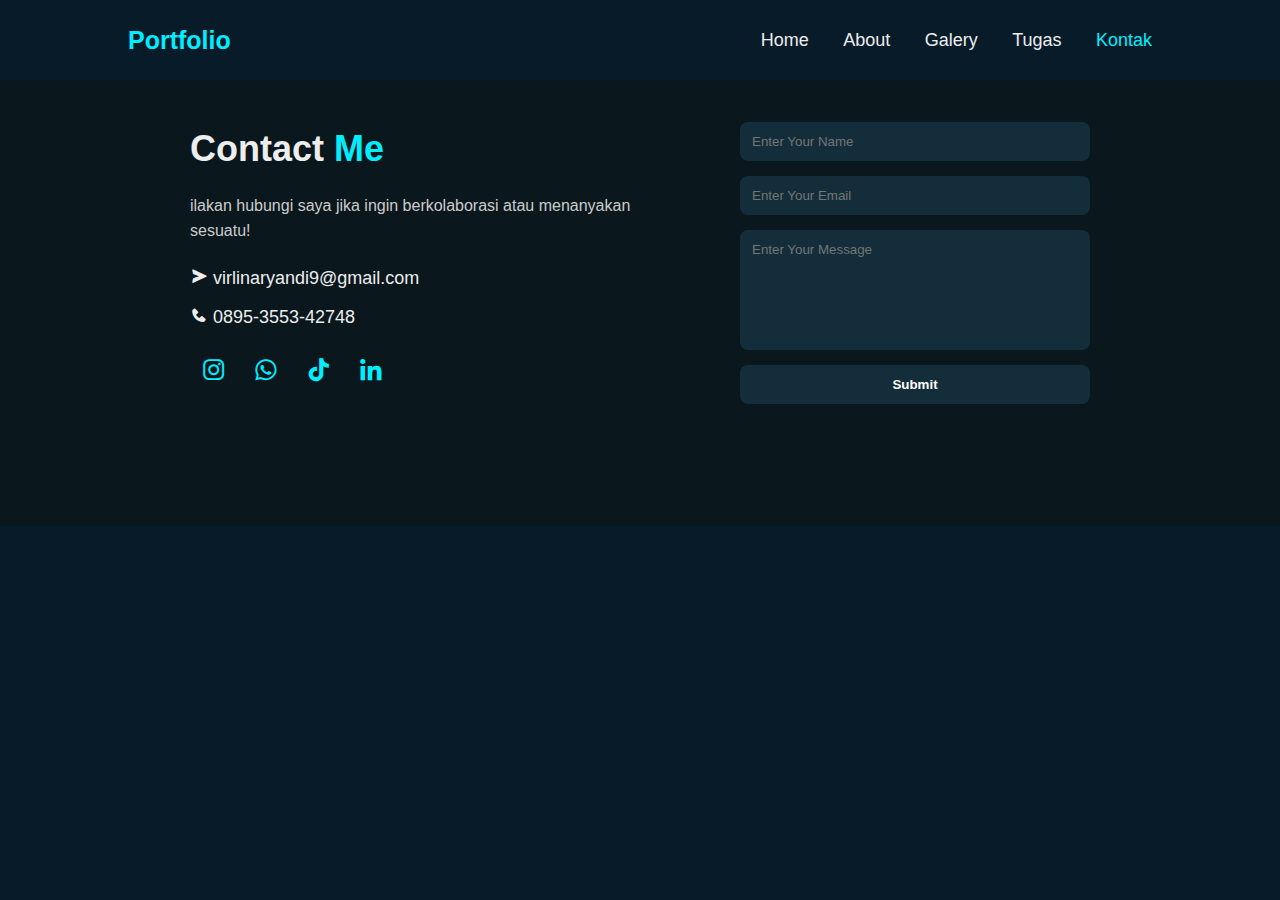
<file: kontak.html>
<!DOCTYPE html>
<html lang="en">
<head>
  <meta charset="UTF-8">
  <meta name="viewport" content="width=device-width, initial-scale=1.0">
  <title>Kontak | Portfolio</title>
  <link rel="stylesheet" href="style.css">
  <link href="https://unpkg.com/boxicons@2.1.4/css/boxicons.min.css" rel="stylesheet">
</head>
<body>
  <header class="header">
    <a href="index.html" class="logo">Portfolio</a>
    <nav class="navbar">
      <a href="index.html">Home</a>
      <a href="about.html">About</a>
      <a href="galery.html">Galery</a>
      <a href="tugas.html">Tugas</a>
      <a href="kontak.html" class="active">Kontak</a>
    </nav>
  </header>

  <section class="contact">
    <div class="contact-text">
      <h2>Contact <span>Me</span></h2>
      <p>ilakan hubungi saya jika ingin berkolaborasi atau menanyakan sesuatu!</p>
      <ul class="contact-list">
        <li><i class="bx bxs-send"></i> virlinaryandi9@gmail.com</li>
        <li><i class="bx bxs-phone"></i> 0895-3553-42748</li>
      </ul>
      <div class="contact-icons">
        <a href="https://www.instagram.com/rsqkrnwn"><i class="bx bxl-instagram"></i></a>
        <a href="https://wa.me/6281809208710"><i class="bx bxl-whatsapp"></i></a>
        <a href="https://www.tiktok.com/@banana251106"><i class="bx bxl-tiktok"></i></a>
        <a href="https://www.linkedin.com/in/riski-kurniawan"><i class="bx bxl-linkedin"></i></a>
      </div>
    </div>

    <div class="contact-form">
      <form>
        <input type="text" placeholder="Enter Your Name" required>
        <input type="email" placeholder="Enter Your Email" required>
        <textarea placeholder="Enter Your Message" required></textarea>
        <input type="submit" value="Submit" class="send">
      </form>
    </div>
  </section>
</body>
</html>
</file>
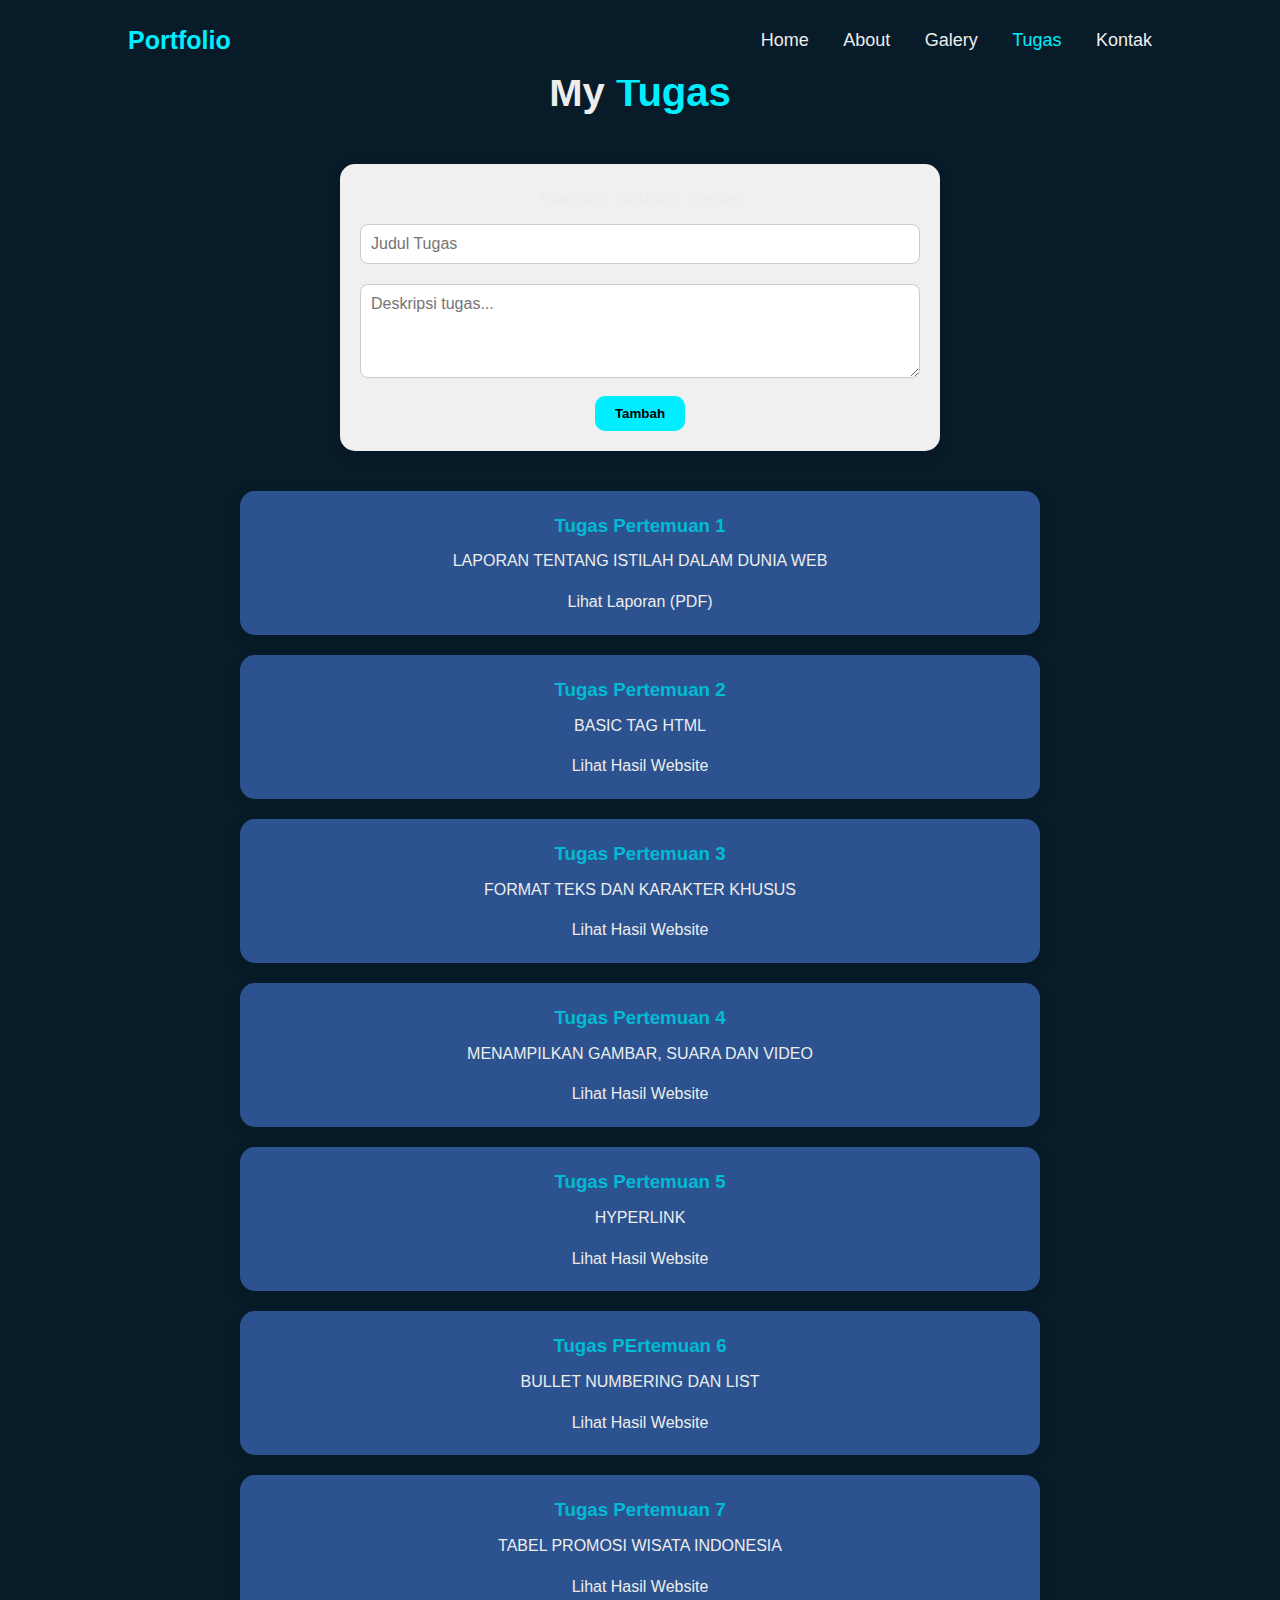
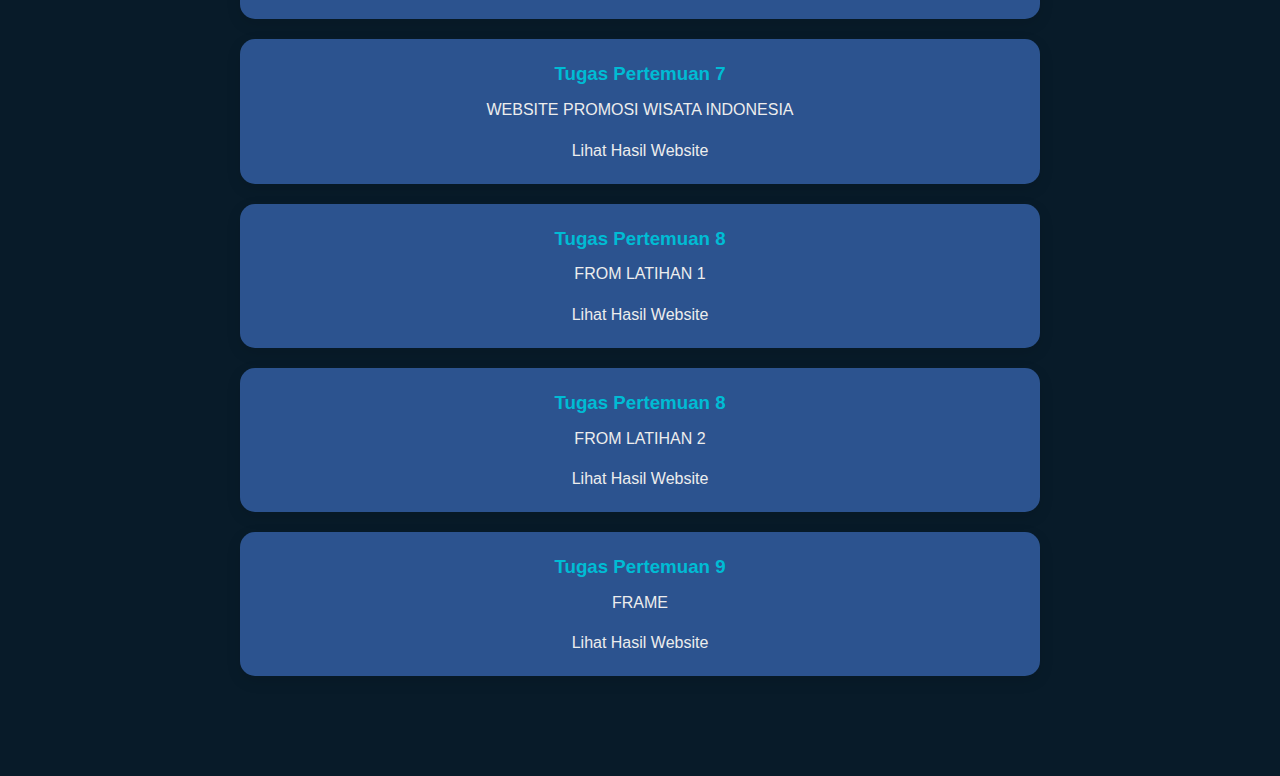
<file: tugas.html>
<!DOCTYPE html>
<html lang="en">
<head>
  <meta charset="UTF-8">
  <meta name="viewport" content="width=device-width, initial-scale=1.0">
  <title>Tugas | Portfolio</title>
  <link rel="stylesheet" href="style.css">
  <link href="https://unpkg.com/boxicons@2.1.4/css/boxicons.min.css" rel="stylesheet">
  <style>
    /* Styling tambahan khusus halaman tugas */
    .task-form {
      background: #f0f0f0;
      padding: 20px;
      border-radius: 15px;
      max-width: 600px;
      margin: 40px auto;
      box-shadow: 0 5px 15px rgba(0,0,0,0.1);
    }
    .task-form input, .task-form textarea {
      width: 100%;
      padding: 10px;
      margin: 10px 0;
      border-radius: 8px;
      border: 1px solid #ccc;
      font-size: 16px;
    }
    .task-form button {
      background-color: #00eeff;
      border: none;
      padding: 10px 20px;
      border-radius: 10px;
      cursor: pointer;
      color: #000;
      font-weight: bold;
      transition: 0.3s;
    }
    .task-form button:hover {
      background-color: #00bcd4;
    }

    .task-list {
      max-width: 800px;
      margin: 40px auto;
      display: grid;
      gap: 20px;
    }

    .task-item {
      background: #2c538f;
      padding: 20px;
      border-radius: 15px;
      box-shadow: 0 5px 15px rgba(0,0,0,0.1);
    }

    .task-item h3 {
      color: #00bcd4;
      margin-bottom: 8px;
    }
  </style>
</head>
<body>
  <!-- HEADER -->
  <header class="header">
    <a href="index.html" class="logo">Portfolio</a>
    <nav class="navbar">
      <a href="index.html">Home</a>
      <a href="about.html">About</a>
      <a href="galery.html">Galery</a>
      <a href="tugas.html" class="active">Tugas</a>
      <a href="kontak.html">Kontak</a>
    </nav>
  </header>

  <!-- BAGIAN TUGAS -->
  <section class="services">
    <h2 class="sub-title">My <span>Tugas</span></h2>

    <!-- FORM INPUT TUGAS BARU -->
    <div class="task-form">
      <h3>Tambah Catatan Tugas</h3>
      <input type="text" id="judulTugas" placeholder="Judul Tugas">
      <textarea id="deskripsiTugas" rows="4" placeholder="Deskripsi tugas..."></textarea>
      <button onclick="tambahTugas()">Tambah</button>
    </div>

   <!-- LIST TUGAS AKTIF -->
<div class="task-list" id="taskList">
  <div class="task-item">
    <h3>Tugas Pertemuan 1</h3>
    <p>LAPORAN TENTANG ISTILAH DALAM DUNIA WEB</p>
    <a href="PERTEMUAN 1/LAPORAN TENTANG ISTILAH DALAM DUNIA WEB.pdf" target="_blank">
      Lihat Laporan (PDF)
    </a>
  </div>
      <div class="task-item">
    <h3>Tugas Pertemuan 2</h3>
      <p>BASIC TAG HTML</p>
      <a href="PERTEMUAN 2/basictag.html" target="_blank">
       Lihat Hasil Website
      </a>
      </div>
      <div class="task-item">
    <h3>Tugas Pertemuan 3</h3>
    <p>FORMAT TEKS  DAN  KARAKTER  KHUSUS</p>
      <a href="PERTEMUAN 3/formatteks&karakter.html" target="_blank">
        Lihat Hasil Website
      </a>
      </div>
      <div class="task-item">
    <h3>Tugas Pertemuan 4</h3>
    <p>MENAMPILKAN  GAMBAR, SUARA DAN VIDEO</p>
      <a href="PERTEMUAN 4/menampilkangambar,suara&vidio.html" target="_blank">
        Lihat Hasil Website
      </a>
      </div>
       <div class="task-item">
    <h3>Tugas Pertemuan 5</h3>
    <p>HYPERLINK</p>
      <a href="https://port-virlinaryandi.netlify.app/" target="_blank">
        Lihat Hasil Website
      </a>
      </div>
       <div class="task-item">
    <h3>Tugas PErtemuan 6</h3>
    <p>BULLET NUMBERING DAN LIST</p>
      <a href="PERTEMUAN 6/BulletNumbering&List.html" target="_blank">
        Lihat Hasil Website
      </a>
    </div>
     <div class="task-item">
    <h3>Tugas Pertemuan 7</h3>
    <p>TABEL PROMOSI WISATA INDONESIA</p>
      <a href="PERTEMUAN 7/wisata.html" target="_blank">
        Lihat Hasil Website
      </a>
      </div>
       <div class="task-item">
    <h3>Tugas Pertemuan 7</h3>
    <p>WEBSITE PROMOSI WISATA INDONESIA</p>
      <a href="PERTEMUAN 7/wisata web/wisata.html" target="_blank">
        Lihat Hasil Website
      </a>
      </div>
       <div class="task-item">
    <h3>Tugas Pertemuan 8</h3>
    <p>FROM LATIHAN 1</p>
      <a href="PERTEMUAN 8/Latihan1.html" target="_blank">
       Lihat Hasil Website
      </a>
      </div>
       <div class="task-item">
    <h3>Tugas Pertemuan 8</h3>
    <p>FROM LATIHAN 2</p>
     <a href="PERTEMUAN 8/Latihan2.html" target="_blank">
       Lihat Hasil Website
      </a>
      </div>
          <div class="task-item">
    <h3>Tugas Pertemuan 9</h3>
    <p>FRAME</p>
     <a href="https://pertemuan9-web1virlin.netlify.app/" target="_blank">
       Lihat Hasil Website
      </a>
      </div>
  </section>

  <script>
    function tambahTugas() {
      const judul = document.getElementById('judulTugas').value.trim();
      const deskripsi = document.getElementById('deskripsiTugas').value.trim();
      if (judul === "" || deskripsi === "") {
        alert("Harap isi semua kolom!");
        return;
      }

      // Buat elemen baru untuk tugas
      const tugasBaru = document.createElement('div');
      tugasBaru.classList.add('task-item');
      tugasBaru.innerHTML = `
        <h3>${judul}</h3>
        <p>${deskripsi}</p>
      `;

      // Tambahkan ke daftar
      document.getElementById('taskList').appendChild(tugasBaru);

      // Kosongkan input
      document.getElementById('judulTugas').value = "";
      document.getElementById('deskripsiTugas').value = "";
    }
  </script>
</body>
</html>
</file>
<file: style.css>
/* ========== RESET & BASE ========== */
* {
  margin: 0;
  padding: 0;
  box-sizing: border-box;
  font-family: 'Poppins', sans-serif;
  scroll-behavior: smooth;
}

body {
  background: #0a0a0a;
  color: #fff;
  line-height: 1.6;
}

a {
  text-decoration: none;
  color: inherit;
}

/* ========== HEADER ========== */
.header {
  position: fixed;
  top: 0;
  left: 0;
  width: 100%;
  padding: 20px 80px;
  background: rgba(0, 0, 0, 0.8);
  display: flex;
  justify-content: space-between;
  align-items: center;
  z-index: 100;
  backdrop-filter: blur(10px);
}

.logo {
  font-size: 28px;
  font-weight: 700;
  color: #00eeff;
}

.navbar a {
  display: inline-block;
  font-size: 18px;
  color: #fff;
  margin-left: 25px;
  transition: 0.3s;
}

.navbar a:hover,
.navbar a.active {
  color: #00eeff;
}

/* ========== HOME ========== */
.home {
  min-height: 100vh;
  display: flex;
  align-items: center;
  justify-content: center;
  padding: 0 80px;
  background: linear-gradient(120deg, #000, #001f2e);
}

.home-content {
  text-align: center;
}

.home-content h3 {
  font-size: 28px;
  color: #00eeff;
}

.home-content h1 {
  font-size: 60px;
  margin: 10px 0;
}

.home-content p {
  max-width: 600px;
  margin: 15px auto;
  font-size: 18px;
  color: #ddd;
}

.btn-box {
  display: inline-block;
  margin-top: 20px;
  padding: 12px 30px;
  background: #00eeff;
  color: #000;
  font-weight: 600;
  border-radius: 30px;
  transition: 0.3s;
}

.btn-box:hover {
  background: #00b3c2;
  color: #fff;
}

/* ========== ABOUT ========== */
.about {
  display: flex;
  align-items: center;
  justify-content: center;
  gap: 60px;
  padding: 120px 80px;
  background: #0e1a22;
  flex-wrap: wrap;
}

.about-img img {
  width: 300px;
  border-radius: 15px;
  box-shadow: 0 0 20px #00eeff;
}

.about-text {
  max-width: 600px;
}

.about-text h2 {
  font-size: 40px;
  margin-bottom: 15px;
}

.about-text span {
  color: #00eeff;
}

.about-text p {
  color: #ccc;
  font-size: 17px;
}
/* ========== GALLERY ========== */
/* Reset dasar */
* {
  margin: 0;
  padding: 0;
  box-sizing: border-box;
  font-family: 'Poppins', sans-serif;
}

body {
  background: #081b29;
  color: #ededed;
}

/* Header */
.header {
  position: fixed;
  top: 0;
  left: 0;
  width: 100%;
  padding: 20px 10%;
  background: #081b29;
  display: flex;
  justify-content: space-between;
  align-items: center;
  z-index: 100;
}

.logo {
  font-size: 25px;
  font-weight: 600;
  color: #00eeff;
  text-decoration: none;
}

.navbar a {
  color: #ededed;
  text-decoration: none;
  margin-left: 30px;
  transition: 0.3s;
}

.navbar a:hover,
.navbar a.active {
  color: #00eeff;
}

/* Gallery Section */
.gallery-content {
  padding: 120px 80px 60px;
  text-align: center;
}

.sub-title {
  font-size: 2.5rem;
  margin-bottom: 10px;
}

.sub-title span {
  color: #00eeff;
}

.gallery-desc {
  margin-bottom: 40px;
  color: #ccc;
  font-size: 1rem;
}

.gallery {
  display: grid;
  grid-template-columns: repeat(3, 1fr); /* 3 foto per baris */
  gap: 25px;
}

.gallery-item {
  background: #0f2a3f;
  border-radius: 15px;
  overflow: hidden;
  transition: transform 0.3s ease, box-shadow 0.3s ease;
}

.gallery-item img {
  width: 100%;
  height: 220px;
  object-fit: cover;
  border-bottom: 2px solid #00eeff;
}

.gallery-item:hover {
  transform: scale(1.05);
  box-shadow: 0 10px 20px rgba(0, 238, 255, 0.2);
}

.caption {
  padding: 10px;
  color: #ededed;
  background: #081b29;
  font-size: 1rem;
}

/* Responsif */
@media (max-width: 900px) {
  .gallery {
    grid-template-columns: repeat(2, 1fr);
  }
}

@media (max-width: 600px) {
  .gallery {
    grid-template-columns: 1fr;
  }
}

   /* ========== TUGAS / SERVICES ========== */
.services {
  padding: 120px 80px;
  text-align: center;
  background: #0f202b;
}

.services-list {
  display: grid;
  grid-template-columns: repeat(auto-fit, minmax(260px, 1fr));
  gap: 25px;
  margin-top: 40px;
}

.services-list div {
  background: #132e3a;
  padding: 30px;
  border-radius: 20px;
  transition: 0.4s;
  border: 1px solid transparent;
}

.services-list div:hover {
  border-color: #00eeff;
  transform: translateY(-8px);
}

.services-list i {
  font-size: 50px;
  margin-bottom: 15px;
}

.services-list h3 {
  font-size: 22px;
  margin-bottom: 10px;
  color: #00eeff;
}

.services-list p {
  color: #ccc;
  font-size: 16px;
}
  .services {
    padding: 60px 10%;
    text-align: center;
    background-color: #081b29;
    color: #ededed;
  }

  .sub-title {
    font-size: 2.5rem;
    margin-bottom: 30px;
  }

  .sub-title span {
    color: #00eeff;
  }

  .services-list {
    display: grid;
    grid-template-columns: repeat(auto-fit, minmax(280px, 1fr));
    gap: 25px;
  }

  .task-item {
    background: #0a2538;
    padding: 25px;
    border-radius: 15px;
    box-shadow: 0 4px 15px rgba(0, 238, 255, 0.2);
    transition: transform 0.3s ease, box-shadow 0.3s ease;
  }

  .task-item:hover {
    transform: translateY(-5px);
    box-shadow: 0 6px 20px rgba(0, 238, 255, 0.4);
  }

  .task-item h3 {
    margin-bottom: 10px;
    color: #00eeff;
  }

  .task-item p {
    margin-bottom: 15px;
  }

  .view-btn {
    display: inline-block;
    padding: 10px 20px;
    background: linear-gradient(135deg, #00eeff, #0077ff);
    color: #fff;
    text-decoration: none;
    font-weight: 600;
    border-radius: 8px;
    transition: all 0.3s ease;
    box-shadow: 0 4px 10px rgba(0, 238, 255, 0.3);
  }

  .view-btn:hover {
    background: linear-gradient(135deg, #0077ff, #00eeff);
    transform: scale(1.05);
    box-shadow: 0 6px 15px rgba(0, 238, 255, 0.5);
  }

/* ========== KONTAK ========== */
.contact {
  padding: 120px 80px;
  background: #0a171d;
  display: flex;
  flex-wrap: wrap;
  gap: 50px;
  justify-content: center;
  align-items: center;
}

.contact-text {
  max-width: 500px;
}

.contact-text h2 {
  font-size: 36px;
}

.contact-text span {
  color: #00eeff;
}

.contact-text p {
  margin-top: 15px;
  color: #ccc;
}

.contact-list {
  list-style: none;
  margin-top: 20px;
}

.contact-list li {
  margin: 10px 0;
  font-size: 18px;
}

.contact-icons a {
  display: inline-block;
  margin: 10px;
  font-size: 28px;
  color: #00eeff;
  transition: 0.3s;
}

.contact-icons a:hover {
  color: #fff;
  transform: translateY(-5px);
}

/* ========== FORM ========== */
.contact-form form {
  display: flex;
  flex-direction: column;
  gap: 15px;
  width: 350px;
}

.contact-form input,
.contact-form textarea {
  background: #132e3a;
  color: #fff;
  border: none;
  padding: 12px;
  border-radius: 8px;
  outline: none;
}

.contact-form textarea {
  resize: none;
  height: 120px;
}

.send {
  background: #00eeff;
  color: #000;
  font-weight: 600;
  border-radius: 30px;
  cursor: pointer;
  transition: 0.3s;
}

.send:hover {
  background: #00b3c2;
  color: #fff;
}

/* ========== FOOTER ========== */
.last-text {
  text-align: center;
  padding: 20px;
  background: #00121a;
  color: #999;
  font-size: 14px;
}

/* ========== RESPONSIVE ========== */
@media (max-width: 900px) {
  .header {
    padding: 15px 30px;
  }

  .home-content h1 {
    font-size: 45px;
  }

  .about {
    flex-direction: column;
    text-align: center;
  }

  .about-img img {
    width: 250px;
  }

  .contact {
    flex-direction: column;
  }
}
</file>
